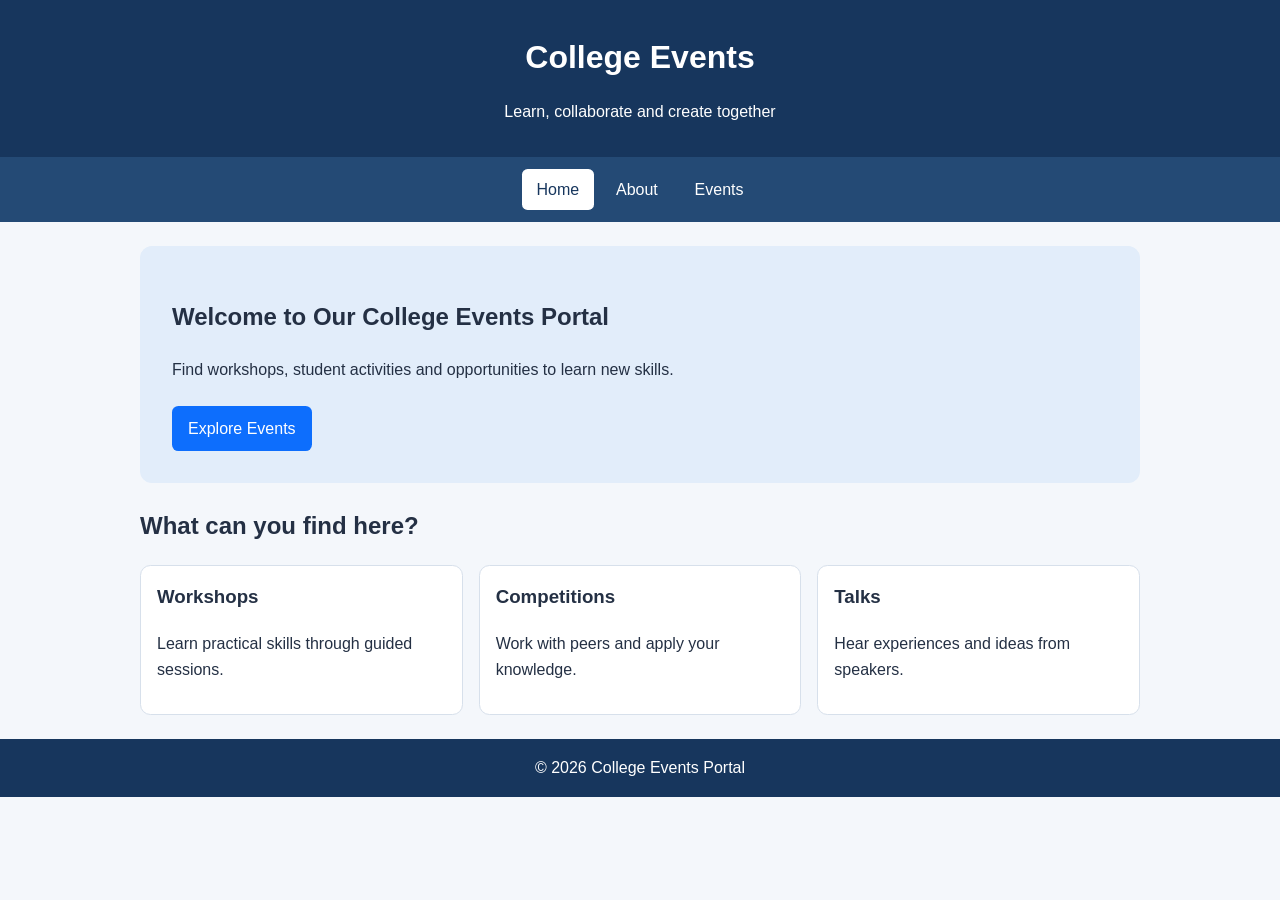
<file: index.html>
<!doctype html>
<html lang="en">
<head>
  <meta charset="utf-8">
  <meta name="viewport" content="width=device-width, initial-scale=1">
  <title>College Events | Home</title>
  <link rel="stylesheet" href="style.css">
</head>
<body>
  <header class="site-header">
    <h1>College Events</h1>
    <p>Learn, collaborate and create together</p>
  </header>
 
  <nav class="site-nav" aria-label="Main navigation">
    <a href="index.html" aria-current="page">Home</a>
    <a href="about.html">About</a>
    <a href="events.html">Events</a>
  </nav>
 
  <main class="container">
    <section class="welcome">
      <h2>Welcome to Our College Events Portal</h2>
      <p>Find workshops, student activities and opportunities to learn new skills.</p>
      <a class="button-link" href="events.html">Explore Events</a>
    </section>
 
    <section>
      <h2>What can you find here?</h2>
      <div class="content-grid">
        <article class="content-card">
          <h3>Workshops</h3>
          <p>Learn practical skills through guided sessions.</p>
        </article>
        <article class="content-card">
          <h3>Competitions</h3>
          <p>Work with peers and apply your knowledge.</p>
        </article>
        <article class="content-card">
          <h3>Talks</h3>
          <p>Hear experiences and ideas from speakers.</p>
        </article>
      </div>
    </section>
  </main>
 
  <footer class="site-footer">
    <p>&copy; 2026 College Events Portal</p>
  </footer>
</body>
</html>
</file>
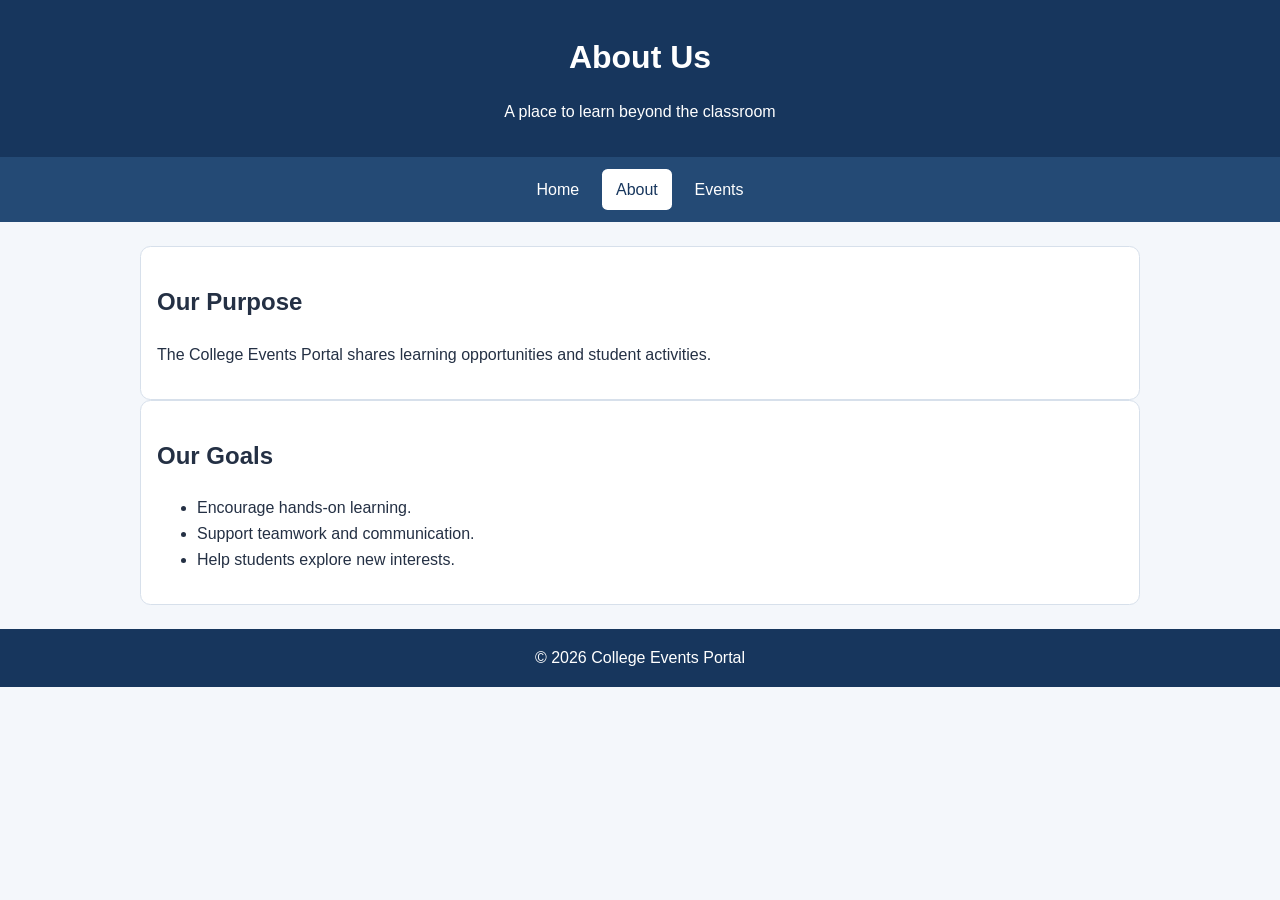
<file: about.html>
<!doctype html>
<html lang="en">
<head>
  <meta charset="utf-8">
  <meta name="viewport" content="width=device-width, initial-scale=1">
  <title>College Events | About</title>
  <link rel="stylesheet" href="style.css">
</head>
<body>
  <header class="site-header">
    <h1>About Us</h1>
    <p>A place to learn beyond the classroom</p>
  </header>
 
  <nav class="site-nav" aria-label="Main navigation">
    <a href="index.html">Home</a>
    <a href="about.html" aria-current="page">About</a>
    <a href="events.html">Events</a>
  </nav>
 
  <main class="container">
    <section class="content-card">
      <h2>Our Purpose</h2>
      <p>The College Events Portal shares learning opportunities and student activities.</p>
    </section>
 
    <section class="content-card">
      <h2>Our Goals</h2>
      <ul>
        <li>Encourage hands-on learning.</li>
        <li>Support teamwork and communication.</li>
        <li>Help students explore new interests.</li>
      </ul>
    </section>
  </main>
 
  <footer class="site-footer">
    <p>&copy; 2026 College Events Portal</p>
  </footer>
</body>
</html>
</file>
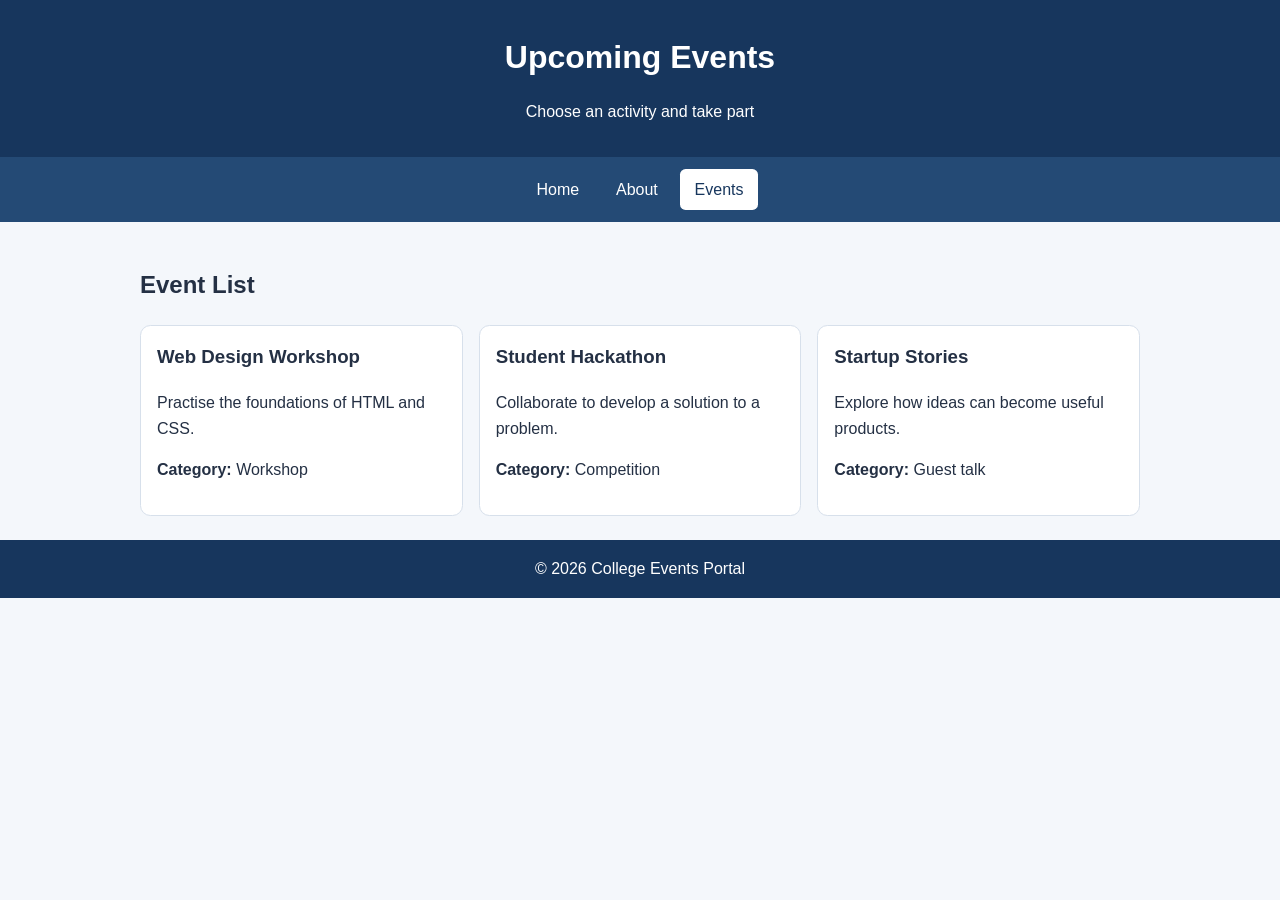
<file: events.html>
<!doctype html>
<html lang="en">
<head>
  <meta charset="utf-8">
  <meta name="viewport" content="width=device-width, initial-scale=1">
  <title>College Events | Events</title>
  <link rel="stylesheet" href="style.css">
</head>
<body>
  <header class="site-header">
    <h1>Upcoming Events</h1>
    <p>Choose an activity and take part</p>
  </header>
 
  <nav class="site-nav" aria-label="Main navigation">
    <a href="index.html">Home</a>
    <a href="about.html">About</a>
    <a href="events.html" aria-current="page">Events</a>
  </nav>
 
  <main class="container">
    <section>
      <h2>Event List</h2>
      <div class="content-grid">
        <article class="content-card">
          <h3>Web Design Workshop</h3>
          <p>Practise the foundations of HTML and CSS.</p>
          <p><strong>Category:</strong> Workshop</p>
        </article>
        <article class="content-card">
          <h3>Student Hackathon</h3>
          <p>Collaborate to develop a solution to a problem.</p>
          <p><strong>Category:</strong> Competition</p>
        </article>
        <article class="content-card">
          <h3>Startup Stories</h3>
          <p>Explore how ideas can become useful products.</p>
          <p><strong>Category:</strong> Guest talk</p>
        </article>
      </div>
    </section>
  </main>
 
  <footer class="site-footer">
    <p>&copy; 2026 College Events Portal</p>
  </footer>
</body>
</html>
</file>
<file: style.css>
/* Common styles for all three pages */
* {
  box-sizing: border-box;
}
 
body {
  margin: 0;
  font-family: Arial, Helvetica, sans-serif;
  line-height: 1.6;
  color: #243044;
  background: #f4f7fb;
}
 
.site-header {
  padding: 2rem 1rem;
  text-align: center;
  color: #ffffff;
  background: #17365d;
}
 
.site-header h1 {
  margin: 0;
}
 
.site-header p {
  margin-bottom: 0;
}
 
.site-nav {
  display: flex;
  flex-wrap: wrap;
  justify-content: center;
  gap: 0.5rem;
  padding: 0.75rem;
  background: #244a75;
}
 
.site-nav a {
  padding: 0.5rem 0.9rem;
  color: #ffffff;
  text-decoration: none;
  border-radius: 0.35rem;
}
 
.site-nav a:hover,
.site-nav a:focus,
.site-nav a[aria-current="page"] {
  color: #17365d;
  background: #ffffff;
  outline-offset: 3px;
}
 
.container {
  width: min(100% - 2rem, 1000px);
  margin: 0 auto;
  padding: 1.5rem 0;
}
 
.welcome {
  margin-bottom: 1.5rem;
  padding: 1.5rem;
  background: #e2edfa;
  border-radius: 0.75rem;
}
 
.content-grid {
  display: grid;
  grid-template-columns: 1fr;
  gap: 1rem;
}
 
.content-card {
  padding: 1rem;
  background: #ffffff;
  border: 1px solid #d7e0eb;
  border-radius: 0.65rem;
}
 
.content-card h3 {
  margin-top: 0;
}
 
.button-link {
  display: inline-block;
  margin-top: 0.5rem;
  padding: 0.6rem 1rem;
  color: #ffffff;
  background: #0d6efd;
  text-decoration: none;
  border-radius: 0.4rem;
}
 
.button-link:hover,
.button-link:focus {
  background: #084298;
}
 
.site-footer {
  padding: 1rem;
  text-align: center;
  color: #ffffff;
  background: #17365d;
}
 
.site-footer p {
  margin: 0;
}
 
/* At wider screens, show cards in three columns. */
@media (min-width: 700px) {
  .content-grid {
    grid-template-columns: repeat(3, 1fr);
  }
 
  .welcome {
    padding: 2rem;
  }
}
</file>
